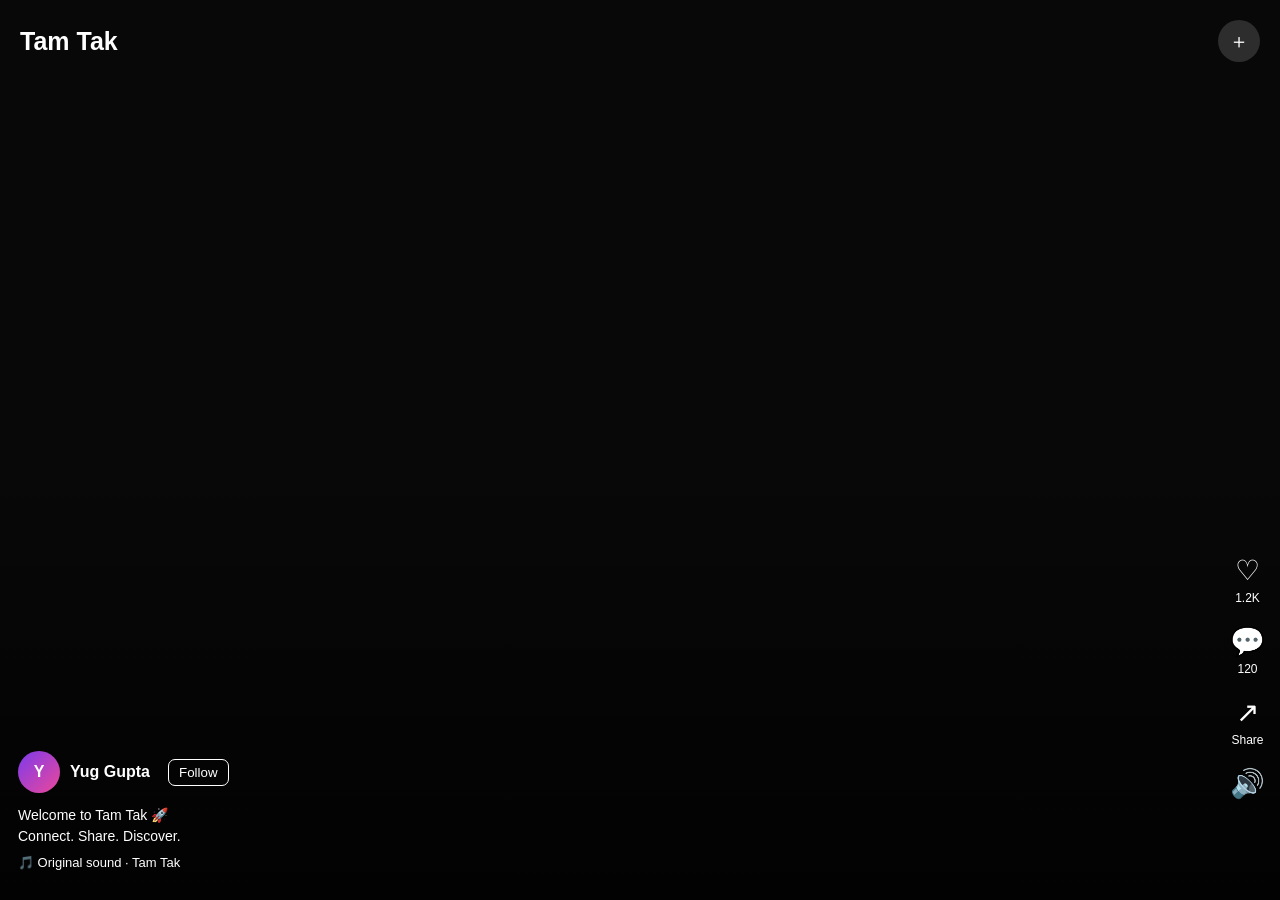
<file: reels.html>
<!DOCTYPE html>
<html lang="en">
<head>
    <meta charset="UTF-8">
    <meta name="viewport" content="width=device-width, initial-scale=1.0">

    <title>Tam Tak Reels</title>

    <style>
        * {
            margin: 0;
            padding: 0;
            box-sizing: border-box;
        }

        body {
            background: #000;
            font-family: Arial, sans-serif;
            color: white;
            overflow: hidden;
        }

        .reels-container {
            width: 100%;
            height: 100vh;
            overflow-y: scroll;
            scroll-snap-type: y mandatory;
        }

        .reel {
            width: 100%;
            height: 100vh;
            position: relative;
            scroll-snap-align: start;
            background: #111;
            display: flex;
            justify-content: center;
            align-items: center;
        }

        .reel video {
            width: 100%;
            height: 100%;
            object-fit: cover;
        }

        /* Dark gradient */
        .reel::after {
            content: "";
            position: absolute;
            inset: 0;
            background:
                linear-gradient(
                    transparent 50%,
                    rgba(0,0,0,.75)
                );
            pointer-events: none;
        }

        /* Top */
        .top {
            position: absolute;
            top: 20px;
            left: 20px;
            right: 20px;
            z-index: 3;
            display: flex;
            justify-content: space-between;
            align-items: center;
        }

        .logo {
            font-size: 25px;
            font-weight: bold;
        }

        .camera {
            background: rgba(255,255,255,.15);
            border: none;
            color: white;
            width: 42px;
            height: 42px;
            border-radius: 50%;
            font-size: 20px;
        }

        /* Right buttons */

        .actions {
            position: absolute;
            right: 15px;
            bottom: 100px;
            z-index: 3;
            display: flex;
            flex-direction: column;
            gap: 20px;
            align-items: center;
        }

        .action {
            background: none;
            border: none;
            color: white;
            font-size: 28px;
            cursor: pointer;
        }

        .action span {
            display: block;
            font-size: 12px;
            margin-top: 4px;
        }

        .liked {
            color: #ff2d55;
        }

        /* Bottom information */

        .info {
            position: absolute;
            left: 18px;
            right: 80px;
            bottom: 30px;
            z-index: 3;
        }

        .user {
            display: flex;
            align-items: center;
            gap: 10px;
            margin-bottom: 12px;
        }

        .avatar {
            width: 42px;
            height: 42px;
            border-radius: 50%;
            background: linear-gradient(
                135deg,
                #7c3aed,
                #ec4899
            );
            display: grid;
            place-items: center;
            font-weight: bold;
        }

        .follow {
            border: 1px solid white;
            color: white;
            background: transparent;
            border-radius: 7px;
            padding: 5px 10px;
            margin-left: 8px;
        }

        .caption {
            font-size: 14px;
            line-height: 1.5;
        }

        .music {
            margin-top: 8px;
            font-size: 13px;
        }

        /* Play icon */

        .play {
            position: absolute;
            z-index: 4;
            font-size: 70px;
            opacity: 0;
            pointer-events: none;
            transition: .2s;
        }

        .show-play {
            opacity: .9;
        }

        @media (min-width: 700px) {

            .reel video {
                width: 430px;
            }

            .reel {
                background: #080808;
            }
        }
    </style>
</head>

<body>

<div class="reels-container">


    <!-- REEL 1 -->

    <section class="reel">

        <video
            src="https://interactive-examples.mdn.mozilla.net/media/cc0-videos/flower.mp4"
            loop
            playsinline
        ></video>

        <div class="top">

            <div class="logo">
                Tam Tak
            </div>

            <button class="camera">
                ＋
            </button>

        </div>


        <div class="play">
            ▶
        </div>


        <div class="actions">

            <button class="action like">
                ♡
                <span>1.2K</span>
            </button>

            <button class="action">
                💬
                <span>120</span>
            </button>

            <button class="action">
                ↗
                <span>Share</span>
            </button>

            <button class="action mute">
                🔊
            </button>

        </div>


        <div class="info">

            <div class="user">

                <div class="avatar">
                    Y
                </div>

                <strong>
                    Yug Gupta
                </strong>

                <button class="follow">
                    Follow
                </button>

            </div>

            <div class="caption">
                Welcome to Tam Tak 🚀
                <br>
                Connect. Share. Discover.
            </div>

            <div class="music">
                🎵 Original sound · Tam Tak
            </div>

        </div>

    </section>



    <!-- REEL 2 -->

    <section class="reel">

        <video
            src="https://www.w3schools.com/html/mov_bbb.mp4"
            loop
            playsinline
        ></video>

        <div class="top">

            <div class="logo">
                Tam Tak
            </div>

            <button class="camera">
                ＋
            </button>

        </div>


        <div class="play">
            ▶
        </div>


        <div class="actions">

            <button class="action like">
                ♡
                <span>856</span>
            </button>

            <button class="action">
                💬
                <span>67</span>
            </button>

            <button class="action">
                ↗
                <span>Share</span>
            </button>

            <button class="action mute">
                🔊
            </button>

        </div>


        <div class="info">

            <div class="user">

                <div class="avatar">
                    S
                </div>

                <strong>
                    Simran
                </strong>

                <button class="follow">
                    Follow
                </button>

            </div>

            <div class="caption">
                Enjoy your day ✨
                <br>
                #TamTak #Reels
            </div>

            <div class="music">
                🎵 Trending sound
            </div>

        </div>

    </section>

</div>


<script>

    const reels =
        document.querySelectorAll(".reel");

    /*
       Automatically play the reel
       visible on screen.
    */

    const observer =
        new IntersectionObserver(
            entries => {

                entries.forEach(entry => {

                    const video =
                        entry.target.querySelector("video");

                    if (entry.isIntersecting) {

                        video.play().catch(() => {});

                    } else {

                        video.pause();

                    }

                });

            },
            {
                threshold: 0.7
            }
        );


    reels.forEach(reel => {

        observer.observe(reel);

    });



    /*
       Like button
    */

    document
        .querySelectorAll(".like")
        .forEach(button => {

            button.addEventListener(
                "click",
                function () {

                    this.classList.toggle("liked");

                    if (
                        this.classList.contains("liked")
                    ) {

                        this.innerHTML =
                            "♥<span>Liked</span>";

                    } else {

                        this.innerHTML =
                            "♡<span>Like</span>";

                    }

                }
            );

        });



    /*
       Video click = play / pause
    */

    reels.forEach(reel => {

        const video =
            reel.querySelector("video");

        const playIcon =
            reel.querySelector(".play");


        video.addEventListener(
            "click",
            () => {

                if (video.paused) {

                    video.play();

                    playIcon.classList.remove(
                        "show-play"
                    );

                } else {

                    video.pause();

                    playIcon.classList.add(
                        "show-play"
                    );

                }

            }
        );

    });



    /*
       Mute / Unmute
    */

    document
        .querySelectorAll(".mute")
        .forEach(button => {

            button.addEventListener(
                "click",
                function () {

                    const reel =
                        this.closest(".reel");

                    const video =
                        reel.querySelector("video");

                    video.muted =
                        !video.muted;

                    this.textContent =
                        video.muted
                        ? "🔇"
                        : "🔊";

                }
            );

        });

</script>

</body>
</html>
</file>
